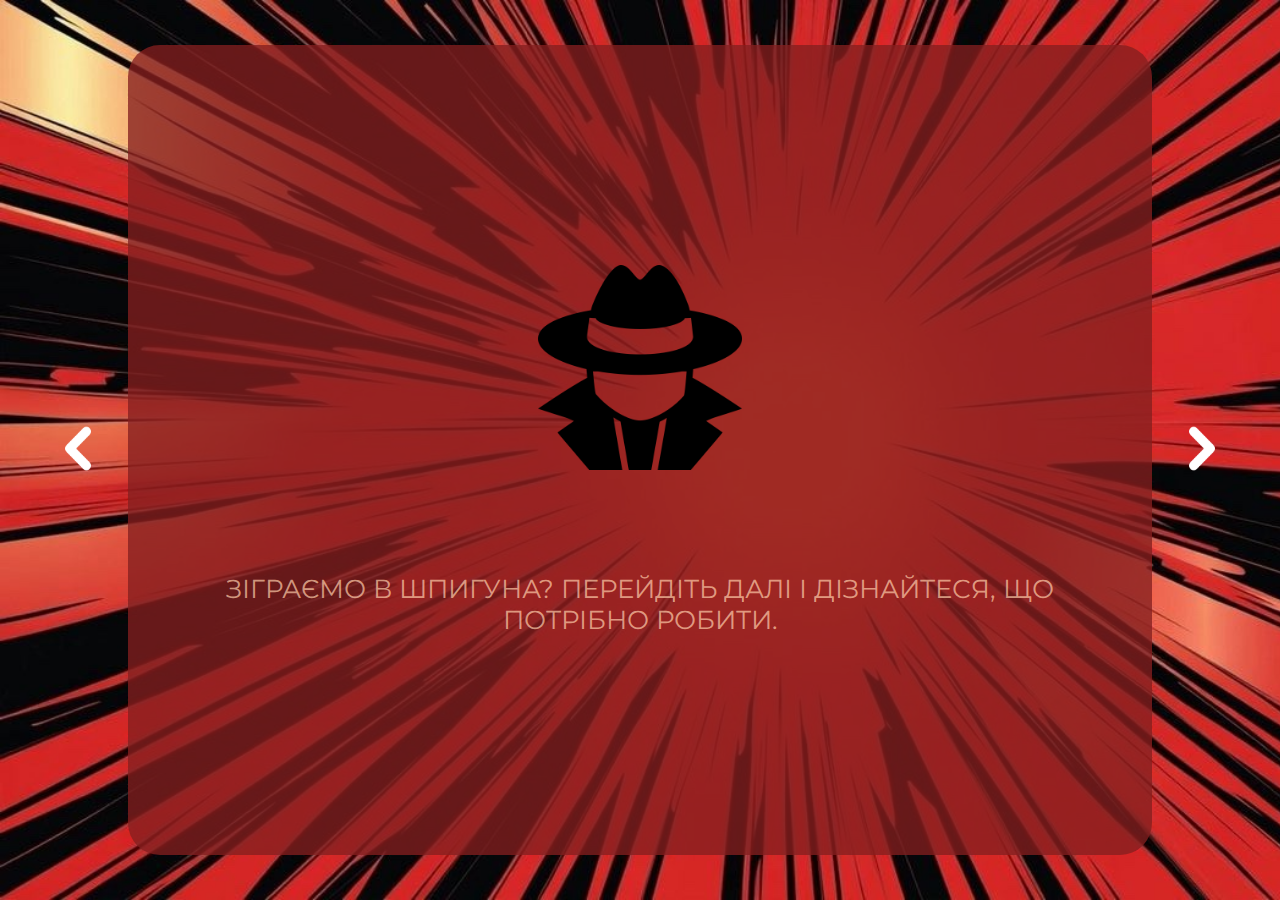
<file: src/index.html>
<!doctype html>
<html lang="en">
  <head>
    <meta charset="UTF-8" />
    <meta name="viewport" content="width=device-width, initial-scale=1.0" />
    <title>SPY GAME</title>
    <link rel="stylesheet" href="style.css" />
    <script src="script.js" defer></script>
  </head>
  <body>
    <main>
      <section class="slider-container">
        <button class="left">
          <img
            class="left-arrow"
            src="images/left-arrow.png"
            alt="left-arrow"
          />
        </button>
        <div class="slider-inner">
          <div class="slider">
            <div class="slide">
              <img class="slider-images" src="images/security.png" alt="spy" />
              <p>
                ЗІГРАЄМО В ШПИГУНА? ПЕРЕЙДІТЬ ДАЛІ І ДІЗНАЙТЕСЯ, ЩО ПОТРІБНО
                РОБИТИ.
              </p>
            </div>
            <div class="slide">
              <img
                class="slider-images"
                src="images/smartphone.png"
                alt="phone_in_hand"
              />
              <p>
                У ГРІ БЕРУТЬ УЧАСТІ МІСЦЕВІ ТА ШПИГУН. ПЕРЕДАВАЙТЕ ОДИН ОДНОМУ
                ТЕЛЕФОН, ЩОБ ДІЗНАТИСЯ СВОЇ РОЛІ. ВСІМ МІСЦЕВИМ БУДЕ ПОВІДОМЛЕНА
                ЛОКАЦІЯ КРІМ ШПИГУНА.
              </p>
            </div>
            <div class="slide">
              <img
                class="slider-images"
                src="images/placeholder.png"
                alt="placeholder"
              />
              <p>
                ЗАДАВАЙТЕ ОДИН ОДНОМУ ПИТАННЯ, ПОВʼЯЗАНІ З ЦІЄЮ ЛОКАЦІЄЮ.
                НАПРИКЛАД: "КОЛИ ТИ ОСТАННІЙ РАЗ БУВ В ЦЬОМУ МІСЦІ?". ПРАВО
                ЗАДАТИ НАСТУПНЕ ПИТАННЯ ПЕРЕХОДИТЬ ТОМУ, ХТО ВІДПОВІДАЄ.
              </p>
            </div>
            <div class="slide">
              <img
                class="slider-images"
                src="images/multiple-users-silhouette.png"
                alt="multiple-users-silhouette"
              />
              <p>
                ПРИСЛУХАЙТЕСЯ ДО ВІДПОВІДЕЙ ІНШИХ ГРАВЦІВ: ШПИГУН ЛОКАЦІЮ НЕ
                ЗНАЄ, ЧЕРЕЗ ЩО МОЖЕ ВІДПОВІДАТИ НЕ ТОЧНО.
              </p>
            </div>
            <div class="slide">
              <img class="slider-images" src="images/point.png" alt="point" />
              <p>
                ЯКЩО ПІДОЗРЮЄШ КОГОСЬ В ШПИГУНСТВІ, СКАЖИ: «Я ЗНАЮ, ХТО ШПИГУН».
                НА РАХУНОК «ТРИ» ВСІ РАЗОМ ВКАЖІТЬ НА ПІДОЗРЮВАННОГО.
              </p>
            </div>
            <div class="slide">
              <img
                class="slider-images"
                src="images/conversation.png"
                alt="conversation"
              />
              <p>
                ВИБРАЛИ ОДНОГО І ТОГО Ж ГРАВЦЯ? ВІН ПОВИНЕН РОЗКРИТИ СВОЮ РОЛЬ.
                ЯКЩО ЦЕ ДІЙСНО ШПИГУН, ГРАВЦІ ПЕРЕМОГЛИ. ЯКЩО Ж ВІН МІСЦЕВИЙ,
                ГРА ЗАКІНЧУЄТЬСЯ НА КОРИСТЬ ШПИГУНА. ВКАЗАЛИ НА РІЗНИХ ЛЮДЕЙ?
                ПРОДОВЖУЙТЕ ГРАТИ.
              </p>
            </div>
            <div class="slide">
              <img
                class="slider-images"
                src="images/success.png"
                alt="success"
              />
              <p>
                ЯКЩО ШПИГУН ЗДОГАДАВСЯ, ПРО ЯКЕ МІСЦЕ КАЖУТЬ МІСЦЕВІ, ВІН МОЖЕ
                ЙОГО НАЗВАТИ. ЯКЩО ВІН ВГАДУЄ, ПЕРЕМОГА ЙОГО. ЯКЩО Ж НІ -
                ПЕРЕМАГАЮТЬ МІСЦЕВІ.
              </p>
            </div>
            <div class="slide slide-timer">
              <img class="slider-images" src="images/timer.png" alt="timer" />
              <p>
                НЕ ЗАБУВАЙТЕ ПРО ТАЙМЕР! ЧАС ГРИ ОБМЕЖЕНО, ВАРТО ПОКВАПИТИСЯ. У
                НОВІЙ ГРІ ПЕРШИМ ЗАДАЄ ПИТАННЯ ТОЙ, ХТО БУВ ШПИГУНОМ В МИНУЛИЙ
                РАЗ.
              </p>
              <a href="menu.html"><button class="slide-button">Далі</button></a>
            </div>
          </div>
        </div>
        <button class="right">
          <img class="right-arrow" src="images/right-arrow.png" alt="arrow" />
        </button>
      </section>
    </main>
  </body>
</html>
</file>
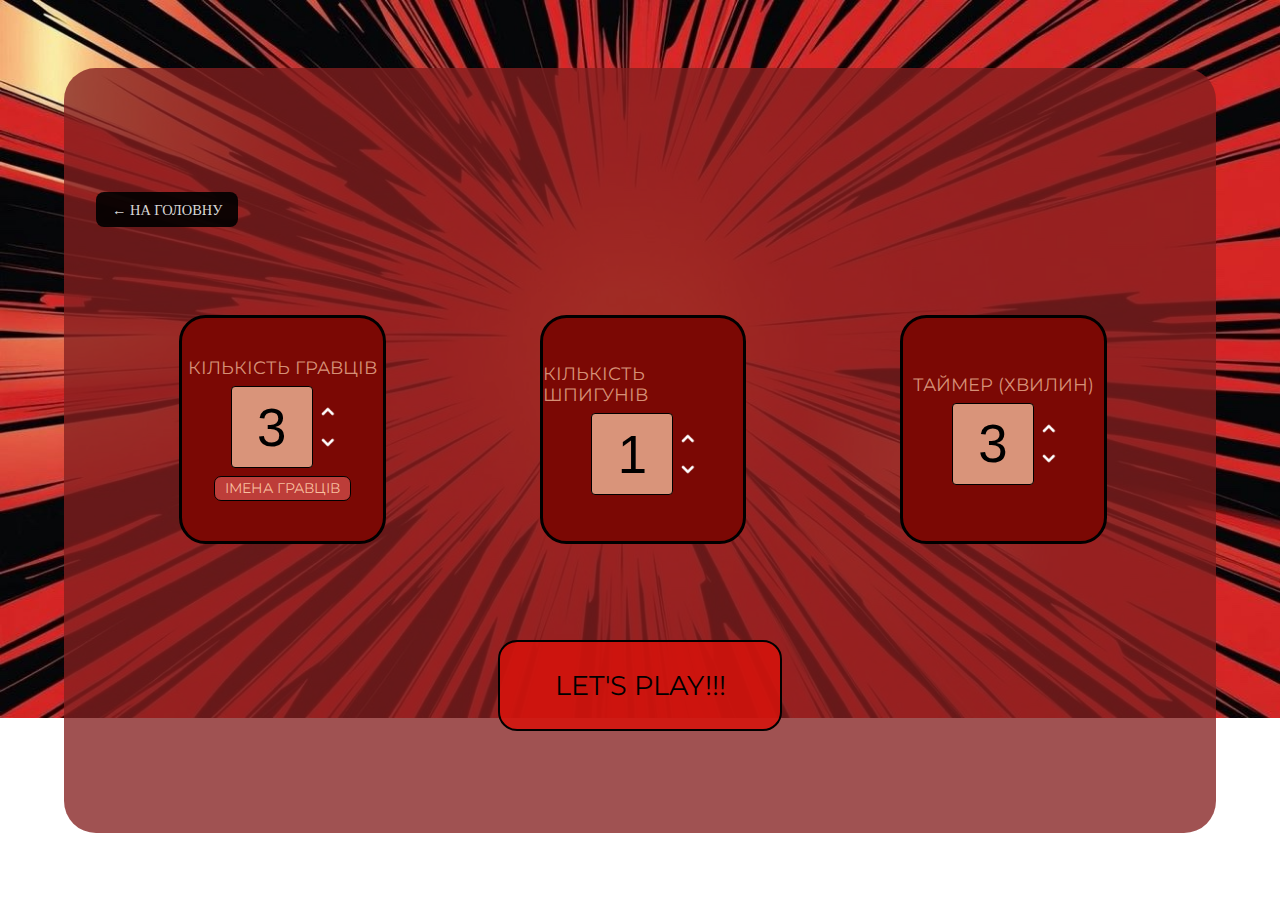
<file: src/game.html>
<!doctype html>
<html lang="en">
  <head>
    <meta charset="UTF-8" />
    <meta name="viewport" content="width=device-width, initial-scale=1.0" />
    <title>SPY GAME</title>
    <link rel="stylesheet" href="style.css" />
    <script src="script.js" defer></script>
  </head>
  <body class="game-page">
    <main class="main-game">
      <section class="game-panel">
        <div class="game-top">
          <p class="eyebrow">Раунд готовий</p>
          <h1 class="game-heading" id="playerPrompt">
            Передайте пристрій гравцю 1
          </h1>
          <p class="game-sub" id="gameSummary">
            Гравців: 3 · Шпигунів: 1 · Таймер: 5 хв
          </p>
          <p class="game-hint">
            Локація обрана випадково та з'явиться у вашій картці.
          </p>
        </div>

        <div class="role-card" id="roleCard">
          <p class="card-label" id="playerLabel">Гравець 1</p>
          <div class="role-content">
            <p class="role-title" id="roleTitle">Твоя роль</p>
            <p class="role-body" id="roleBody">
              Натисни «Показати роль», щоб дізнатися свої дані. Прикрий екран,
              щоб інші не підглядали.
            </p>
          </div>
          <div class="card-actions">
            <button class="ghost-btn" id="revealBtn">Показати роль</button>
            <button class="ghost-btn" id="nextPlayerBtn" disabled>
              Сховати і передати далі
            </button>
          </div>
          <p class="helper" id="roleHelper">
            Натисни «Показати роль», тримай у секреті від інших.
          </p>
        </div>

        <div class="timer-stack">
          <div class="timer-window">
            <div class="timer">05 : 00</div>
          </div>
          <div class="timer-actions">
            <button class="button-ghost" id="backToMenuBtn">
              ← Змінити налаштування
            </button>
          </div>
        </div>

        <p class="game-note">
          Коли час закінчиться, ми покажемо, хто був шпигуном, і нагадаємо
          локацію.
        </p>
        <p id="spyReveal" class="spy-reveal" style="display: none"></p>
      </section>
    </main>
  </body>
</html>
</file>
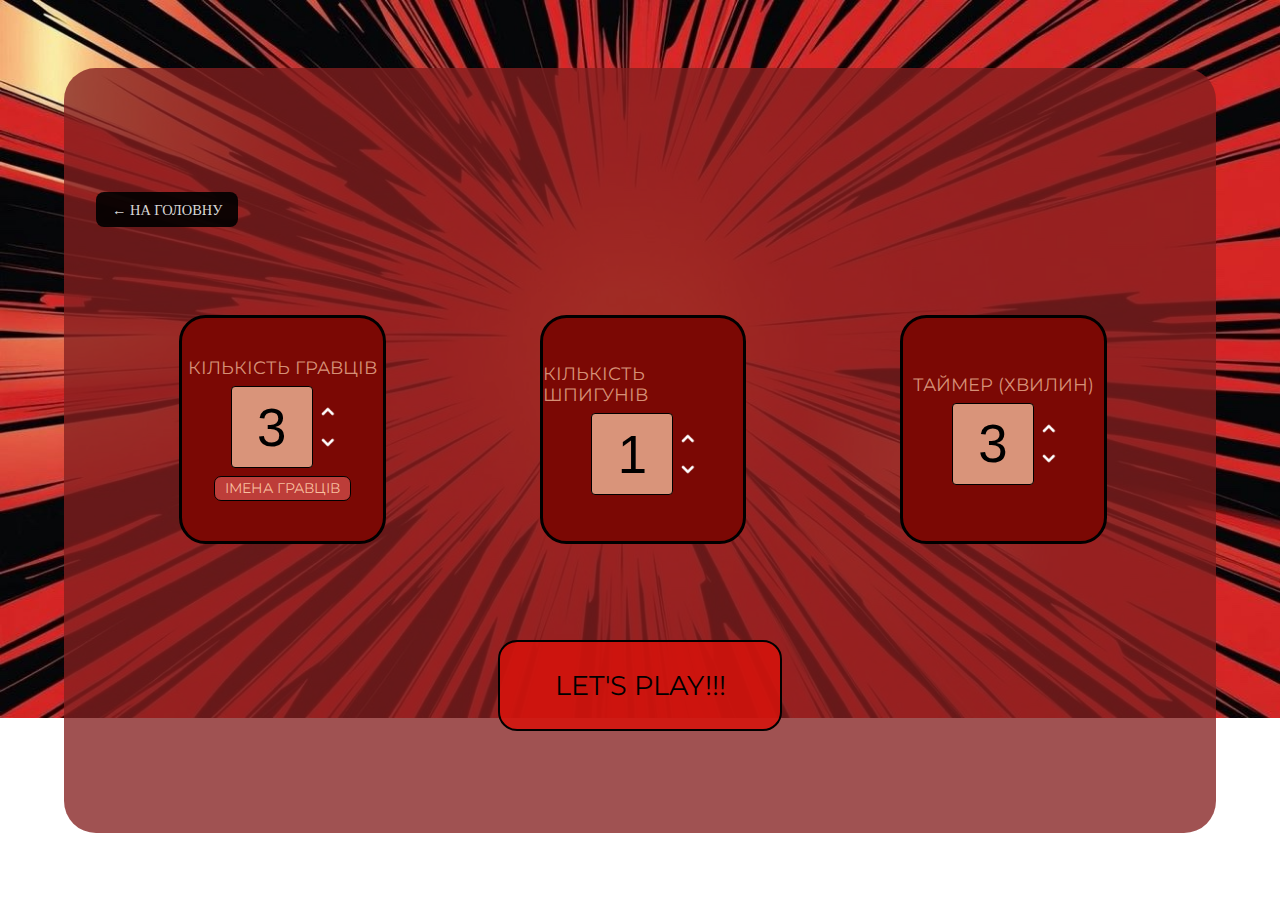
<file: src/menu.html>
<!doctype html>
<html lang="en">
  <head>
    <meta charset="UTF-8" />
    <meta name="viewport" content="width=device-width, initial-scale=1.0" />
    <title>MENU</title>
    <link rel="stylesheet" href="style.css" />
    <script src="script.js" defer></script>
  </head>
  <body>
    <img class="menu-body-images" src="images/redLinesMore.jpeg" />
    <main class="main-menu">
      <menu class="menu">
        <section class="ref-index-back-section">
          <a class="ref-index-back" href="index.html">← НА ГОЛОВНУ</a>
        </section>
        <div class="grid-container">
          <div class="item">
            <p>КІЛЬКІСТЬ ГРАВЦІВ</p>
            <div class="container">
              <input class="number" type="text" data-type="players" />
              <div class="btn-container">
                <button class="up" data-type="buttonUpPlayers">
                  <img src="images/left-arrow.png" />
                </button>
                <button class="down" data-type="buttonDownPlayers">
                  <img src="images/right-arrow.png" />
                </button>
              </div>
            </div>
            <button class="btn-players-name" onclick="openNameModal()">
              ІМЕНА ГРАВЦІВ
            </button>
            <div id="nameModal">
              <div class="modal-content">
                <span class="close" onclick="closeNameModal()">&times;</span>
                <h2>Введіть імена гравців</h2>
                <div id="nameInputs"></div>
                <button onclick="saveNames()">Зберегти</button>
              </div>
            </div>
          </div>
          <div class="item">
            <p>КІЛЬКІСТЬ ШПИГУНІВ</p>
            <div class="container">
              <input class="number" type="text" data-type="spy" />
              <div class="btn-container">
                <button class="up" data-type="buttonUpSpy">
                  <img src="images/left-arrow.png" />
                </button>
                <button class="down" data-type="buttonDownSpy">
                  <img src="images/right-arrow.png" />
                </button>
              </div>
            </div>
          </div>
          <div class="item">
            <p>ТАЙМЕР (ХВИЛИН)</p>
            <div class="container">
              <input class="number" type="text" data-type="timer" />
              <div class="btn-container">
                <button class="up" data-type="buttonUpSpyTimer">
                  <img src="images/left-arrow.png" />
                </button>
                <button class="down" data-type="buttonDownTimer">
                  <img src="images/right-arrow.png" />
                </button>
              </div>
            </div>
          </div>
        </div>
        <section>
          <button class="button-start-game">LET'S PLAY!!!</button>
        </section>
      </menu>
    </main>
  </body>
</html>
</file>
<file: src/style.css>
@import url("https://fonts.googleapis.com/css2?family=Montserrat:ital,wght@0,100..900;1,100..900&display=swap");

:root {
  --primary-color: rgba(132, 31, 31, 0.774);
}

* {
  padding: 0;
  margin: 0;
}

html,
body {
  position: relative;
  height: 100%;
}

main {
  position: absolute;
  top: 0;
  right: 0;
  bottom: 0;
  left: 0;
  display: flex;
}

.slider-container {
  flex-grow: 1;
  background-color: black;
  background-image: url("images/redLinesMore.jpeg");
  background-size: cover;
  display: flex;
  justify-content: center;
  align-items: center;
}

.slider-inner {
  display: flex;
  justify-content: space-between;
  align-items: center;
  background-color: var(--primary-color);
  position: relative;
  width: 80%;
  height: 90%;
  overflow: hidden;
  border-radius: 2em;
}

.slider {
  display: flex;
  width: 800%;
  height: 100%;
  position: absolute;
  left: 0;
  top: 0;
  transition: all 1s ease;
}

.slide {
  width: 12.5%;
  font-size: 1.6em;
  font-family: "Montserrat";
  text-align: center;
  color: rgba(255, 206, 171, 0.709);
  display: flex;
  flex-direction: column;
  justify-content: center;
  align-items: center;
  gap: 4em;
  border-radius: 2em;
}

.slide-timer {
  gap: 2.5em;
  padding-top: 0.5em;
}

.slide-timer .slider-images {
  margin-top: 1em;
}

.slide p {
  margin: 0 3em 0 3em;
}

.slide img {
  width: 20%;
}

button {
  background: none;
  border: none;
  padding: 0;
  cursor: pointer;
}

.right-arrow {
  width: 3.5em;
  margin-left: 2em;
}

.left-arrow {
  width: 3.5em;
  margin-right: 2em;
}

.slide-button {
  align-items: center;
  background-color: #bf6464;
  border: 0.2em #000000 solid;
  border-radius: 1.5em;
  width: 12em;
  height: 3em;
  font-family: "Montserrat";
  font-weight: bold;
  font-size: 0.7em;
}

a {
  text-decoration: none;
}

.main-menu {
  display: flex;
  justify-content: center;
  align-items: center;
}

.menu {
  background-color: var(--primary-color);
  width: 90%;
  height: 85%;
  border-radius: 2em;
  display: flex;
  justify-content: center;
  align-items: center;
  flex-direction: column;
  gap: 6em;
}

.grid-container {
  display: grid;
  grid-template-columns: repeat(3, 1fr);
  gap: 10em;
  height: 30%;
  width: 80%;
}

.item {
  display: flex;
  flex-direction: column;
  align-items: center;
  justify-content: center;
  background-color: #7b0804;
  border: 0.2em #000000 solid;
  border-radius: 1.5em;
  width: 100%;
  font-size: 1.1em;
  font-family: "Montserrat";
  color: rgba(255, 206, 171, 0.709);
}

.number {
  border: 0;
  outline: 0;
  border-radius: 0.25rem;
  font-size: 3em;
  width: 5rem;
  height: 5rem;
  text-align: center;
  margin-right: 0.5rem;
  background-color: rgba(255, 206, 171, 0.709);
  border: 0.1rem #000000 solid;
}

.container {
  display: flex;
  align-items: center;
  margin-top: 0.5rem;
}

.up,
.down {
  display: block;
  transform: rotate(90deg);
  width: 1em;
  height: 1em;
}

.up img,
.down img {
  width: 100%;
  height: 100%;
}

.btn-container {
  height: 2.5em;
  display: flex;
  flex-direction: column;
  justify-content: space-between;
}

.menu-body-images {
  width: 100%;
  height: auto;
}

.button-start-game {
  color: #000000;
  font-size: 1.7em;
  font-family: "Montserrat";
  background-color: #d5130cdc;
  border: 0.1em #000000 solid;
  border-radius: 0.7em;
  padding: 1em 2em;
  transition: all 0.3s ease;
  cursor: pointer;
}

.btn-players-name {
  color: rgba(255, 206, 171, 0.909);
  font-size: 0.8em;
  font-family: "Montserrat";
  background-color: #bd3d39;
  border: 0.1em #000000 solid;
  border-radius: 0.5em;
  padding: 0.2em 0.7em;
  margin-top: 0.5em;
  transition: all 0.3s ease;
  cursor: pointer;
}

.btn-players-name:hover {
  background-color: #bd3e39be;
  transform: scale(1.05);
}

#nameModal {
  display: none;
  position: fixed;
  z-index: 1;
  left: 0;
  top: 0;
  width: 100%;
  height: 100%;
  background-color: rgba(0, 0, 0, 0.5);
}

#nameInputs {
  margin: 1em;
}

#nameInputs input {
  margin: 0.4em;
  padding-left: 0.5em;
  width: 60%;
  height: 2em;
  background-color: rgba(255, 206, 171, 0.709);
  border: none;
  border-radius: 0.5em;
}

.modal-content {
  background-color: #bd3d39;
  margin: 10% auto;
  padding: 20px;
  width: 25em;
  border-radius: 10px;
}

.modal-content button {
  color: rgba(255, 206, 171, 0.709);
  font-size: 0.9em;
  padding: 0.5em;
  border-radius: 0.5em;
  background-color: #bc150fc8;
}

.close {
  float: right;
  font-size: 1.7em;
  cursor: pointer;
}

.game-page {
  margin: 0;
  padding: 0;
  background-image: url(images/redLinesMore.jpeg);
  background-size: cover;
}

.ref-index-back {
  color: rgba(255, 255, 255, 0.85);
  font-size: 0.9rem;
  text-decoration: none;
  background: rgba(0, 0, 0, 0.904);
  padding: 0.6rem 1rem;
  margin-top: 1rem;
  margin-bottom: 1rem;
  border-radius: 0.5rem;
  transition: background 0.3s ease;
}

.ref-index-back-section {
  align-self: flex-start;
  margin-left: 2rem;
  margin-top: 2rem;
}

.main-game {
  display: flex;
  align-items: center;
  justify-content: center;
  flex-direction: column;
  min-height: auto;
  padding: 2rem;
  gap: 1.5rem;
}

.game-panel {
  width: min(1100px, 92vw);
  height: auto;
  background: rgba(0, 0, 0, 0.859);
  border: 1px solid rgba(255, 255, 255, 0.08);
  border-radius: 1.5em;
  padding: 2.5rem;
  box-shadow: 0 20px 60px rgba(0, 0, 0, 0.45);
  backdrop-filter: blur(6px);
}

.game-top {
  display: flex;
  flex-direction: column;
  gap: 0.35rem;
}

.eyebrow {
  letter-spacing: 0.08em;
  text-transform: uppercase;
  color: rgba(255, 255, 255, 0.7);
  font-size: 0.8rem;
}

.game-heading {
  color: #fff;
  text-shadow: 0 1px 2px rgba(0, 0, 0, 0.35);
  margin: 0.25rem 0;
  font-size: 2rem;
}

.game-sub {
  color: rgba(255, 255, 255, 0.82);
  font-size: 1rem;
}

.game-hint {
  color: rgba(255, 255, 255, 0.7);
  font-size: 0.95rem;
}

.role-card {
  margin-top: 1.5rem;
  background: rgba(255, 255, 255, 0.04);
  border: 1px solid rgba(255, 255, 255, 0.08);
  border-radius: 1.1em;
  padding: 1.5rem;
  box-shadow: 0 12px 30px rgba(0, 0, 0, 0.25);
}

.card-label {
  color: rgba(255, 255, 255, 0.65);
  text-transform: uppercase;
  letter-spacing: 0.05em;
  font-size: 0.85rem;
  margin-bottom: 0.35rem;
}

.role-title {
  font-size: 1.5rem;
  color: #fff;
  margin-bottom: 0.4rem;
}

.role-body {
  color: rgba(255, 255, 255, 0.88);
  font-size: 1rem;
  line-height: 1.5;
}

.card-actions {
  display: flex;
  flex-wrap: wrap;
  gap: 0.75rem;
  margin-top: 1rem;
}

.ghost-btn,
.button-ghost {
  color: rgba(255, 255, 255, 0.9);
  border: 1px solid rgba(255, 255, 255, 0.35);
  border-radius: 0.75em;
  padding: 0.75em 1.4em;
  background: rgba(255, 255, 255, 0.06);
  font-family: "Montserrat";
  letter-spacing: 0.01em;
  transition: all 0.25s ease;
}

.ghost-btn:hover,
.button-ghost:hover {
  border-color: rgba(255, 255, 255, 0.55);
  transform: translateY(-2px);
}

.helper {
  margin-top: 0.5rem;
  color: rgba(255, 255, 255, 0.7);
  font-size: 0.9rem;
}

.timer-stack {
  margin-top: 2rem;
  display: grid;
  gap: 1rem;
}

.timer-window {
  background-color: #7b0804df;
  border: 1px solid rgba(0, 0, 0, 0.35);
  width: 1100;
  border-radius: 1.2em;
  display: flex;
  align-items: center;
  justify-content: center;
  padding: 1.5rem;
  box-shadow: 0 12px 30px rgba(0, 0, 0, 0.35);
}

.timer {
  color: #fff;
  font-size: 3rem;
  font-weight: 700;
  letter-spacing: 0.08em;
}

.timer-actions {
  display: flex;
  flex-wrap: wrap;
  gap: 0.75rem;
}

.button-start-timer {
  color: #000000;
  font-size: 1.1em;
  font-family: "Montserrat";
  background-color: #d5130cdc;
  border: 0.1em #000000 solid;
  border-radius: 0.7em;
  padding: 0.9em 1.8em;
  transition: all 0.3s ease;
  cursor: pointer;
}

.button-start-timer:hover:enabled {
  background-color: #ff0800;
  color: rgba(255, 206, 171, 0.909);
  transform: scale(1.02);
}

.game-note {
  color: #fff;
  text-shadow: 0 1px 2px rgba(0, 0, 0, 0.35);
  margin: 0.5rem 0 0;
}

.spy-reveal {
  margin-top: 0.75rem;
  color: #ffe2b8;
  font-size: 1rem;
  font-weight: 600;
}
</file>
